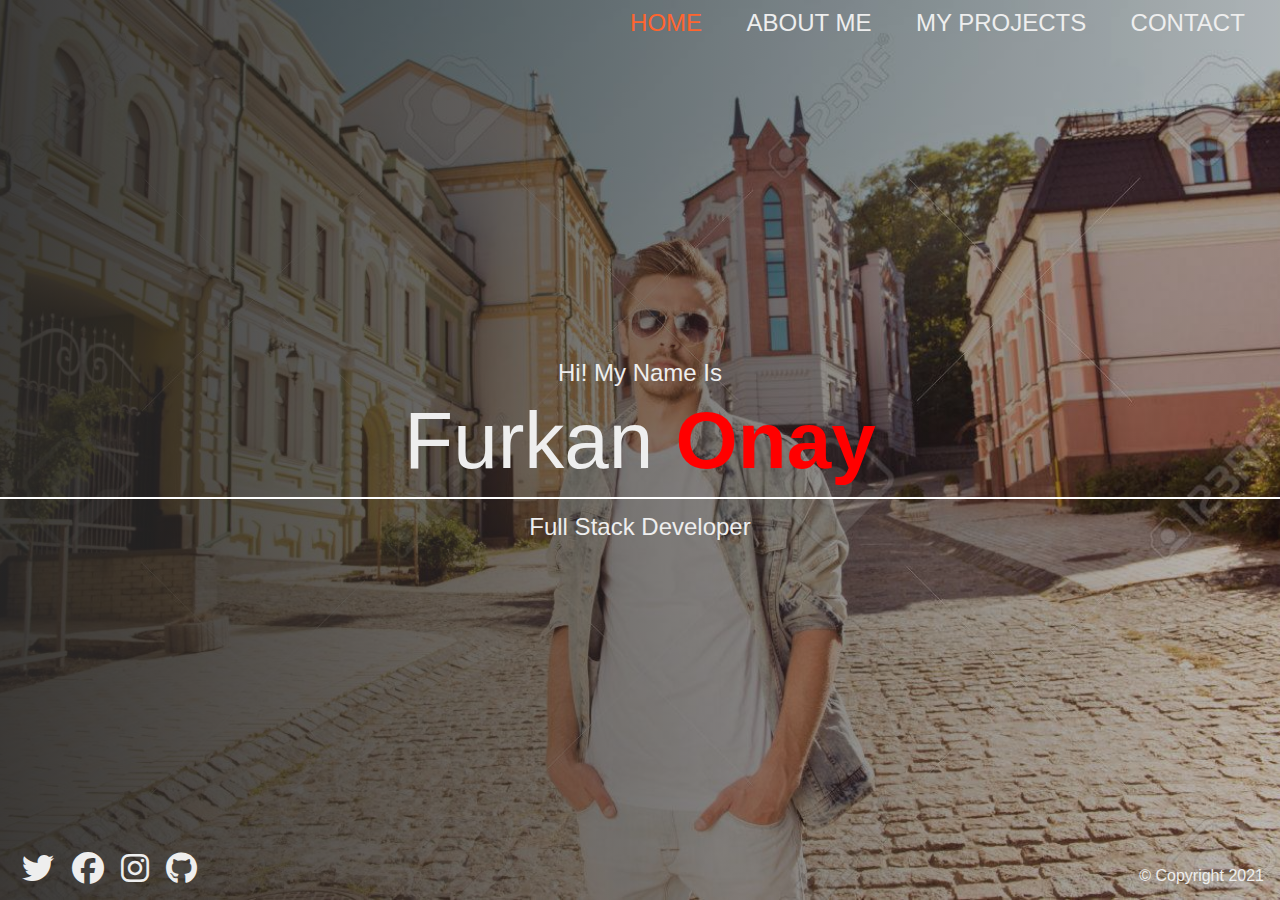
<file: index.html>
<!DOCTYPE html>
<html lang="tr">
  <head>
    <meta charset="UTF-8" />
    <meta http-equiv="X-UA-Compatible" content="IE=edge" />
    <meta name="viewport" content="width=device-width, initial-scale=1.0" />
    <link rel="stylesheet" href="css/style.css" />
    <title>SASS-SCSS</title>
  </head>
  <body>
    <div class="home-bgImg-container">
      <nav class="nav">
        <ul class="nav__list">
          <li class="nav__item">
            <a href="index.html" class="nav__link nav__link--active">Home</a>
          </li>
          <li class="nav__item">
            <a href="about.html" class="nav__link">About Me</a>
          </li>
          <li class="nav__item">
            <a href="project.html" class="nav__link">My Projects</a>
          </li>
          <li class="nav__item">
            <a href="contact.html" class="nav__link">Contact</a>
          </li>
        </ul>
      </nav>

      <!--* HOME MAIN -->
      <main class="home">
        <h2>Hi! My Name Is</h2>
        <h1 class="home__name">
          Furkan <span class="home__name--last">Onay</span>
        </h1>
        <h2>Full Stack Developer</h2>
      </main>
      <!-- HOME FOOTER -->
      <footer class="horizontal">
        <div class="social-icons">
          <a href="#">
            <i class="fab fa-twitter fa-2x"></i>
          </a>
          <a href="#">
            <i class="fab fa-facebook fa-2x"></i>
          </a>
          <a href="https://www.instagram.com/furkannonay/" target="_blank">
            <i class="fab fa-instagram fa-2x"></i>
          </a>
          <a href="https://github.com/Schwayzer1" target="_blank">
            <i class="fab fa-github fa-2x"></i>
          </a>
        </div>
        <div class="copyright">&copy; Copyright 2021</div>
      </footer>
    </div>
  </body>
</html>
</file>
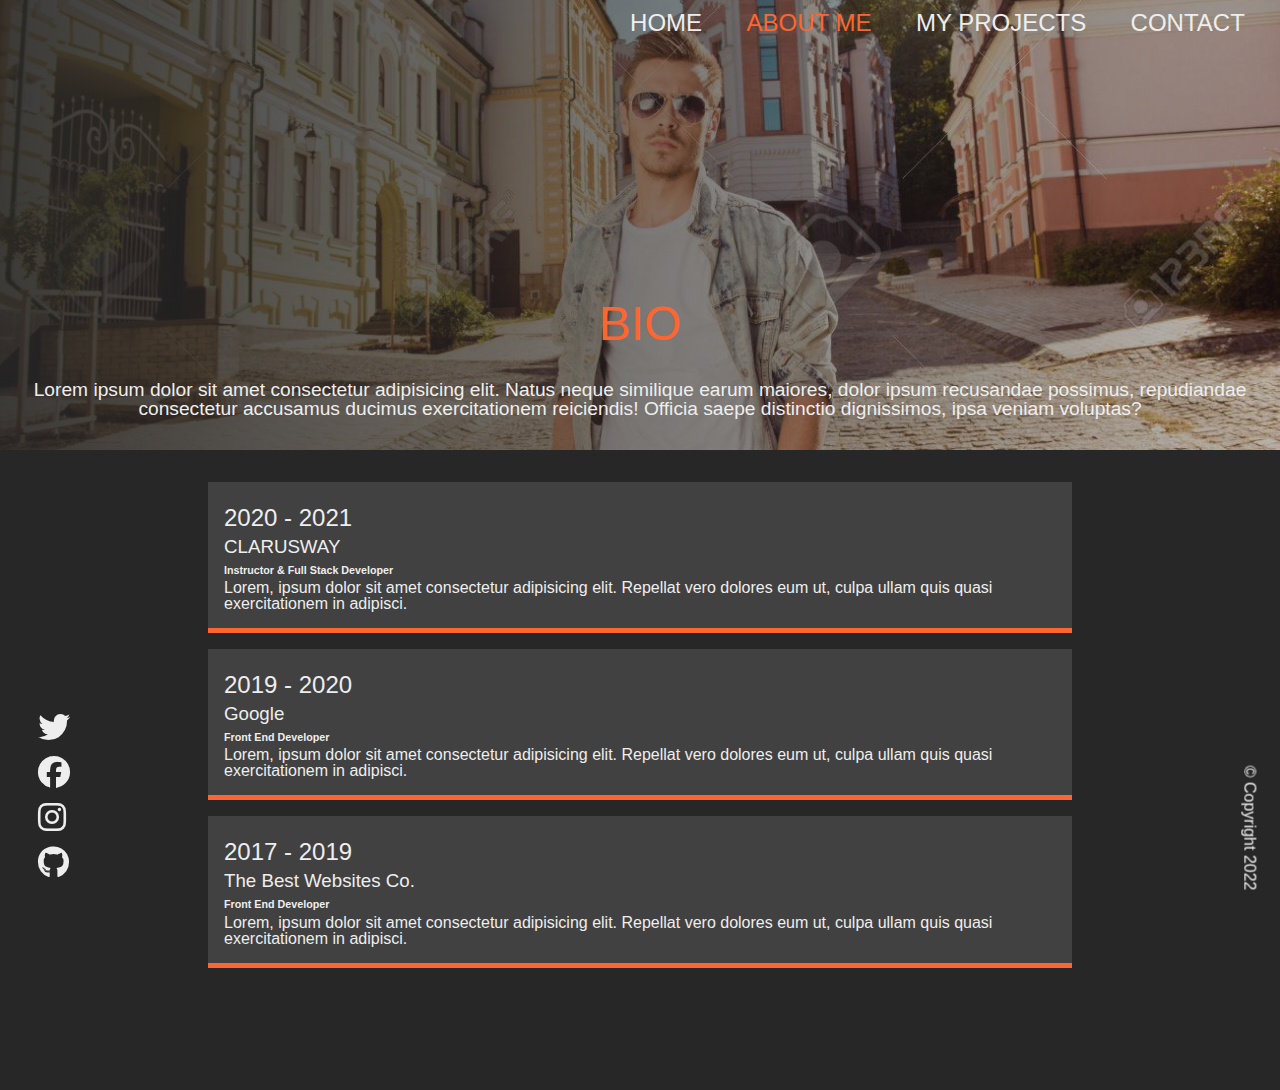
<file: about.html>
<!DOCTYPE html>
<html lang="en">
  <head>
    <meta charset="UTF-8" />
    <meta http-equiv="X-UA-Compatible" content="IE=edge" />
    <meta name="viewport" content="width=device-width, initial-scale=1.0" />

    <link rel="stylesheet" href="css/style.css" />
    <title>Portfolio-About</title>
  </head>
  <body>
    <div class="about-bgImg-container">
      <!-- ABOUT NAV -->
      <nav class="nav">
        <ul class="nav__list">
          <li class="nav__item">
            <a href="index.html" class="nav__link">Home</a>
          </li>
          <li class="nav__item">
            <a href="about.html" class="nav__link nav__link--active"
              >About Me</a
            >
          </li>
          <li class="nav__item">
            <a href="project.html" class="nav__link">My Projects</a>
          </li>
          <li class="nav__item">
            <a href="contact.html" class="nav__link">Contact</a>
          </li>
        </ul>
      </nav>

      <div class="about__bio-image">
        <h2>BIO</h2>
        <p>
          Lorem ipsum dolor sit amet consectetur adipisicing elit. Natus neque
          similique earum maiores, dolor ipsum recusandae possimus, repudiandae
          consectetur accusamus ducimus exercitationem reiciendis! Officia saepe
          distinctio dignissimos, ipsa veniam voluptas?
        </p>
      </div>
    </div>

    <!-- ABOUT MAIN -->

    <main class="about">
      <div class="about__container">
        <div class="about__job">
          <h2 class="text-secondary">2020 - 2021</h2>
          <h3>CLARUSWAY</h3>
          <h6>Instructor & Full Stack Developer</h6>
          <p>
            Lorem, ipsum dolor sit amet consectetur adipisicing elit. Repellat
            vero dolores eum ut, culpa ullam quis quasi exercitationem in
            adipisci.
          </p>
        </div>
        <div class="about__job">
          <h2 class="text-secondary">2019 - 2020</h2>
          <h3>Google</h3>
          <h6>Front End Developer</h6>
          <p>
            Lorem, ipsum dolor sit amet consectetur adipisicing elit. Repellat
            vero dolores eum ut, culpa ullam quis quasi exercitationem in
            adipisci.
          </p>
        </div>
        <div class="about__job">
          <h2 class="text-secondary">2017 - 2019</h2>
          <h3>The Best Websites Co.</h3>
          <h6>Front End Developer</h6>
          <p>
            Lorem, ipsum dolor sit amet consectetur adipisicing elit. Repellat
            vero dolores eum ut, culpa ullam quis quasi exercitationem in
            adipisci.
          </p>
        </div>
      </div>
    </main>

    <!-- ABOUT FOOTER -->
    <footer class="vertical">
      <div class="social-icons">
        <a href="#">
          <i class="fab fa-twitter fa-2x"></i>
        </a>
        <a href="#">
          <i class="fab fa-facebook fa-2x"></i>
        </a>
        <a href="https://www.instagram.com/furkannonay/" target="_blank">
          <i class="fab fa-instagram fa-2x"></i>
        </a>
        <a href="https://github.com/Schwayzer1" target="_blank">
          <i class="fab fa-github fa-2x"></i>
        </a>
      </div>
      <div class="copyright">&copy; Copyright 2022</div>
    </footer>
  </body>
</html>
</file>
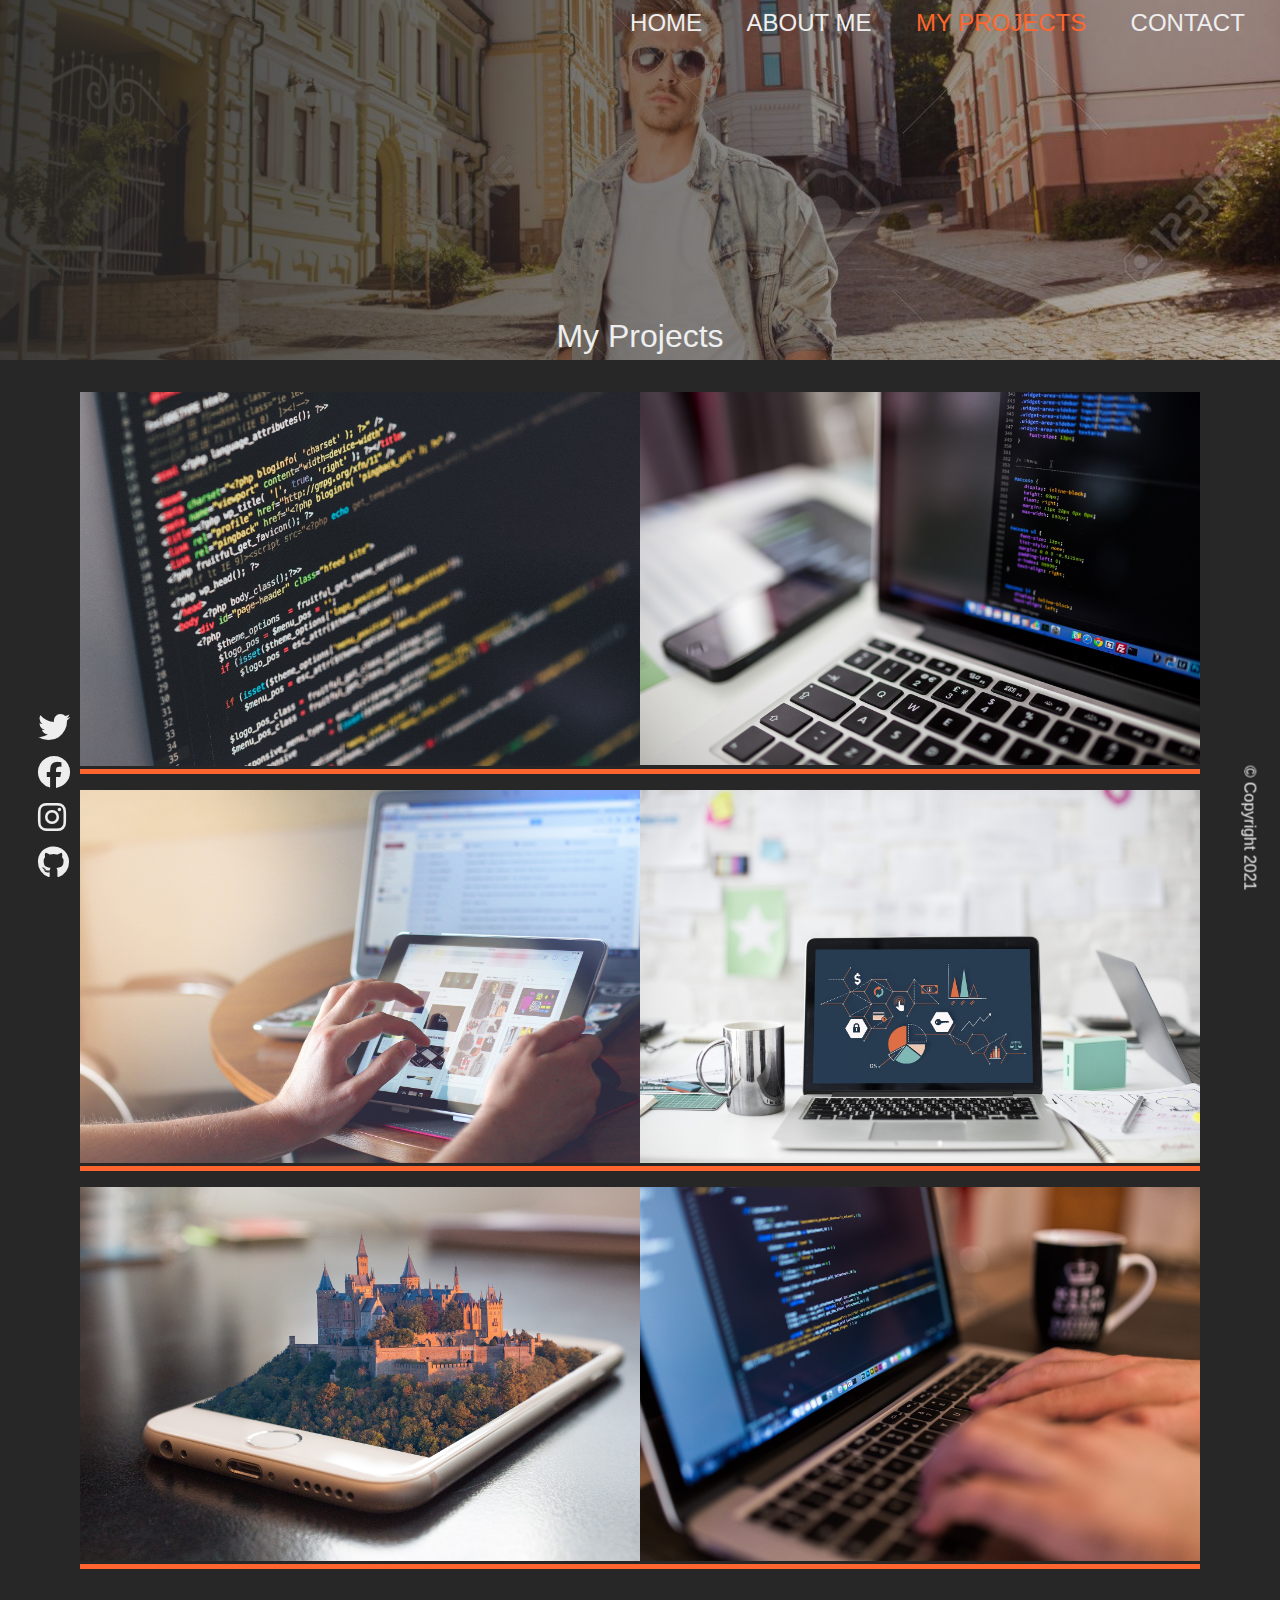
<file: project.html>
<!DOCTYPE html>
<html lang="en">
  <head>
    <meta charset="UTF-8" />
    <meta name="viewport" content="width=device-width, initial-scale=1.0" />
    <meta http-equiv="X-UA-Compatible" content="ie=edge" />

    <link rel="stylesheet" href="css/style.css" />
    <title>Portfolio-Projects</title>
  </head>
  <body>
    <div class="project-bgImg-container">
      <!-- PROJECT NAV -->
      <nav class="nav">
        <ul class="nav__list">
          <li class="nav__item">
            <a href="index.html" class="nav__link">Home</a>
          </li>
          <li class="nav__item">
            <a href="about.html" class="nav__link">About Me</a>
          </li>
          <li class="nav__item">
            <a href="project.html" class="nav__link nav__link--active"
              >My Projects</a
            >
          </li>
          <li class="nav__item">
            <a href="contact.html" class="nav__link">Contact</a>
          </li>
        </ul>
      </nav>

      <div class="projects__bio-image">
        <h1>My Projects</h1>
      </div>
    </div>

    <!-- PROJECT MAIN -->
    <main class="projects">
      <div class="projects__items">
        <div class="projects__item">
          <img src="images/project-1.jpg" alt="My Project" />
        </div>

        <div class="projects__item">
          <img src="images/project-2.jpg" alt="My Project" />
        </div>
        <div class="projects__item">
          <img src="images/project-3.jpg" alt="My Project" />
        </div>
        <div class="projects__item">
          <img src="images/project-4.jpg" alt="My Project" />
        </div>

        <div class="projects__item">
          <img src="images/project-5.jpg" alt="My Project" />
        </div>
        <div class="projects__item">
          <img src="images/project-6.jpg" alt="My Project" />
        </div>
      </div>
    </main>

    <!-- PROJECT FOOTER -->
    <footer class="vertical">
      <div class="social-icons">
        <a href="#">
          <i class="fab fa-twitter fa-2x"></i>
        </a>
        <a href="#">
          <i class="fab fa-facebook fa-2x"></i>
        </a>
        <a href="https://www.instagram.com/furkannonay/" target="_blank">
          <i class="fab fa-instagram fa-2x"></i>
        </a>
        <a href="https://github.com/Schwayzer1" target="_blank">
          <i class="fab fa-github fa-2x"></i>
        </a>
      </div>

      <div class="copyright">&copy; Copyright 2021</div>
    </footer>
  </body>
</html>
</file>
<file: css/style.css>
@import url("https://cdnjs.cloudflare.com/ajax/libs/font-awesome/6.2.0/css/all.min.css");
* {
  box-sizing: border-box;
  margin: 0;
  padding: 0;
}

.about-bgImg-container {
  height: 50vh;
  width: 100%;
  background: linear-gradient(to right, rgba(39, 39, 39, 0.9), rgba(39, 39, 39, 0.3)), url("../images/model-1.jpg");
  background-position: center center;
  background-size: cover;
  display: flex;
  justify-content: space-between;
  flex-direction: column;
}
.about-bgImg-container .about__bio-image {
  text-align: center;
}
.about-bgImg-container .about__bio-image h2 {
  font-size: 3rem;
  color: #ff652f;
}
.about-bgImg-container .about__bio-image p {
  font-size: 1.2rem;
  margin: 2rem;
}

.about__container {
  width: 70vw;
  margin: 2rem auto;
}
.about__job {
  margin: 1rem;
  background: #414141;
  padding: 1rem;
  border-bottom: 5px solid #ff652f;
}
.about__job h2,
.about__job h3 {
  margin: 0.5rem 0;
}
.about__job h6 {
  margin: 0.3rem 0;
}

.contact-bgImg-container {
  height: 100vh;
  width: 100%;
  background: linear-gradient(to right, rgba(39, 39, 39, 0.9), rgba(39, 39, 39, 0.3)), url("../images/model-1.jpg");
  background-position: center center;
  background-size: cover;
}
.contact-bgImg-container nav {
  height: 40vh;
}

.contact {
  height: 40vh;
  display: flex;
  flex-direction: column;
  justify-content: center;
  text-align: center;
}
.contact h2 {
  font-size: 3rem;
  margin-bottom: 2rem;
}
.contact__list {
  display: flex;
  flex-direction: column;
  flex-wrap: wrap;
  justify-content: center;
  align-items: center;
  gap: 2.5rem;
  font-size: 1.5rem;
}
.contact .text-secondary {
  color: #ff652f;
}

.home-bgImg-container {
  height: 100vh;
  width: 100%;
  background: linear-gradient(to right, rgba(39, 39, 39, 0.9), rgba(39, 39, 39, 0.3)), url("../images/model-1.jpg");
  background-position: center center;
  background-size: cover;
}

.home {
  height: 80vh;
  display: flex;
  flex-direction: column;
  justify-content: center;
  text-align: center;
}
.home__name {
  font-size: 5rem;
  padding: 1rem;
  margin-bottom: 1rem;
  border-bottom: 2px solid white;
}
.home__name--last {
  color: red;
  font-weight: 700;
}

.project-bgImg-container {
  height: 40vh;
  width: 100%;
  background: linear-gradient(to right, rgba(39, 39, 39, 0.9), rgba(39, 39, 39, 0.3)), url("../images/model-1.jpg");
  background-position: center center;
  background-size: cover;
  display: flex;
  flex-direction: column;
  justify-content: space-between;
}
.project-bgImg-container .projects__bio-image {
  text-align: center;
  margin-bottom: 0.5rem;
}

.projects__items {
  width: 100%;
  display: flex;
  flex-wrap: wrap;
  justify-content: center;
  padding: 2rem 5rem;
  gap: 1rem 0;
}
.projects__item {
  width: 100%;
  cursor: pointer;
  border-bottom: 5px solid #ff652f;
  position: relative;
}
.projects__item img {
  width: 100%;
}
.projects__item::after {
  content: "";
  height: 100%;
  width: 100%;
  background-color: #ff652f;
  position: absolute;
  left: 0;
  opacity: 0;
  transition: all 0.5s;
}
.projects__item:hover::after {
  opacity: 0.5;
}

body {
  font-family: "Segoe UI", Tahoma, Geneva, Verdana, sans-serif;
  line-height: 1;
  color: #eee;
  background-color: #272727;
  height: 100vh;
}

a {
  text-decoration: none;
  color: #eee;
}

h1,
h2,
h3 {
  font-weight: 400;
}

.link-style a, footer.middle a, footer.vertical .social-icons a, footer.horizontal a {
  padding: 0.4rem;
  transition: all 1s;
}
.link-style a:hover, footer.middle a:hover, footer.vertical .social-icons a:hover, footer.horizontal a:hover {
  color: #ff652f;
}

footer.horizontal {
  height: 10vh;
  display: flex;
  justify-content: space-between;
  align-items: flex-end;
  padding: 1rem;
}

footer.vertical {
  height: 10vh;
  display: flex;
  justify-content: space-between;
  align-items: flex-end;
  padding: 2rem;
  margin-bottom: 1rem;
}
footer.vertical .social-icons {
  display: flex;
  flex-direction: column;
  position: fixed;
  bottom: 1rem;
}
footer.vertical .copyright {
  position: fixed;
  bottom: 1rem;
  right: 3rem;
  transform: rotate(90deg) translate(-3rem, -5rem);
}

footer.middle {
  height: 20vh;
  display: flex;
  flex-direction: column;
  justify-content: flex-start;
  align-items: center;
  padding: 1rem;
  gap: 1rem;
}

.nav {
  padding: 1rem;
  height: 10vh;
}
.nav__list {
  text-align: right;
}
.nav__item {
  display: inline;
  padding: 1rem;
}
.nav__link {
  font-size: 1rem;
  text-transform: uppercase;
  font-weight: 500;
  font-family: "Segoe UI", Tahoma, Geneva, Verdana, sans-serif;
  transition: all 1s;
}
.nav__link:hover {
  color: blue;
}
.nav__link--active {
  color: #ff652f;
}

@media screen and (min-width: 0px) {
  .nav {
    padding: 0.5rem;
  }
  .nav__list {
    text-align: center;
  }
  .nav__item {
    padding-right: 0.7rem;
  }
  .nav .nav__link {
    font-size: 0.9rem;
  }
  .contact h2 {
    font-size: 2rem;
    margin-bottom: 1rem;
  }
  .contact__list {
    gap: 2rem 1.2rem;
    font-size: 1.2rem;
  }
}
@media screen and (min-width: 576px) {
  .nav {
    padding: 0.7rem;
  }
  .nav__list {
    text-align: right;
  }
  .nav__item {
    padding-right: 1rem;
  }
  .nav .nav__link {
    font-size: 1rem;
  }
  .contact h2 {
    font-size: 2.5rem;
    margin-bottom: 1.5rem;
  }
  .contact__list {
    gap: 2.5rem 2rem;
    font-size: 1.5rem;
  }
}
@media screen and (min-width: 768px) {
  .nav__item {
    padding-right: 1.3rem;
  }
  .nav .nav__link {
    font-size: 1.3rem;
  }
  .projects__item {
    width: 100%;
  }
}
@media screen and (min-width: 1024px) {
  .nav__item {
    padding-right: 1.5rem;
  }
  .nav .nav__link {
    font-size: 1.5rem;
  }
  .projects__item {
    width: 50%;
  }
  .contact__list {
    flex-direction: row;
  }
}
@media screen and (min-width: 1600px) {
  .projects__item {
    width: 33%;
  }
}

/*# sourceMappingURL=style.css.map */
</file>
